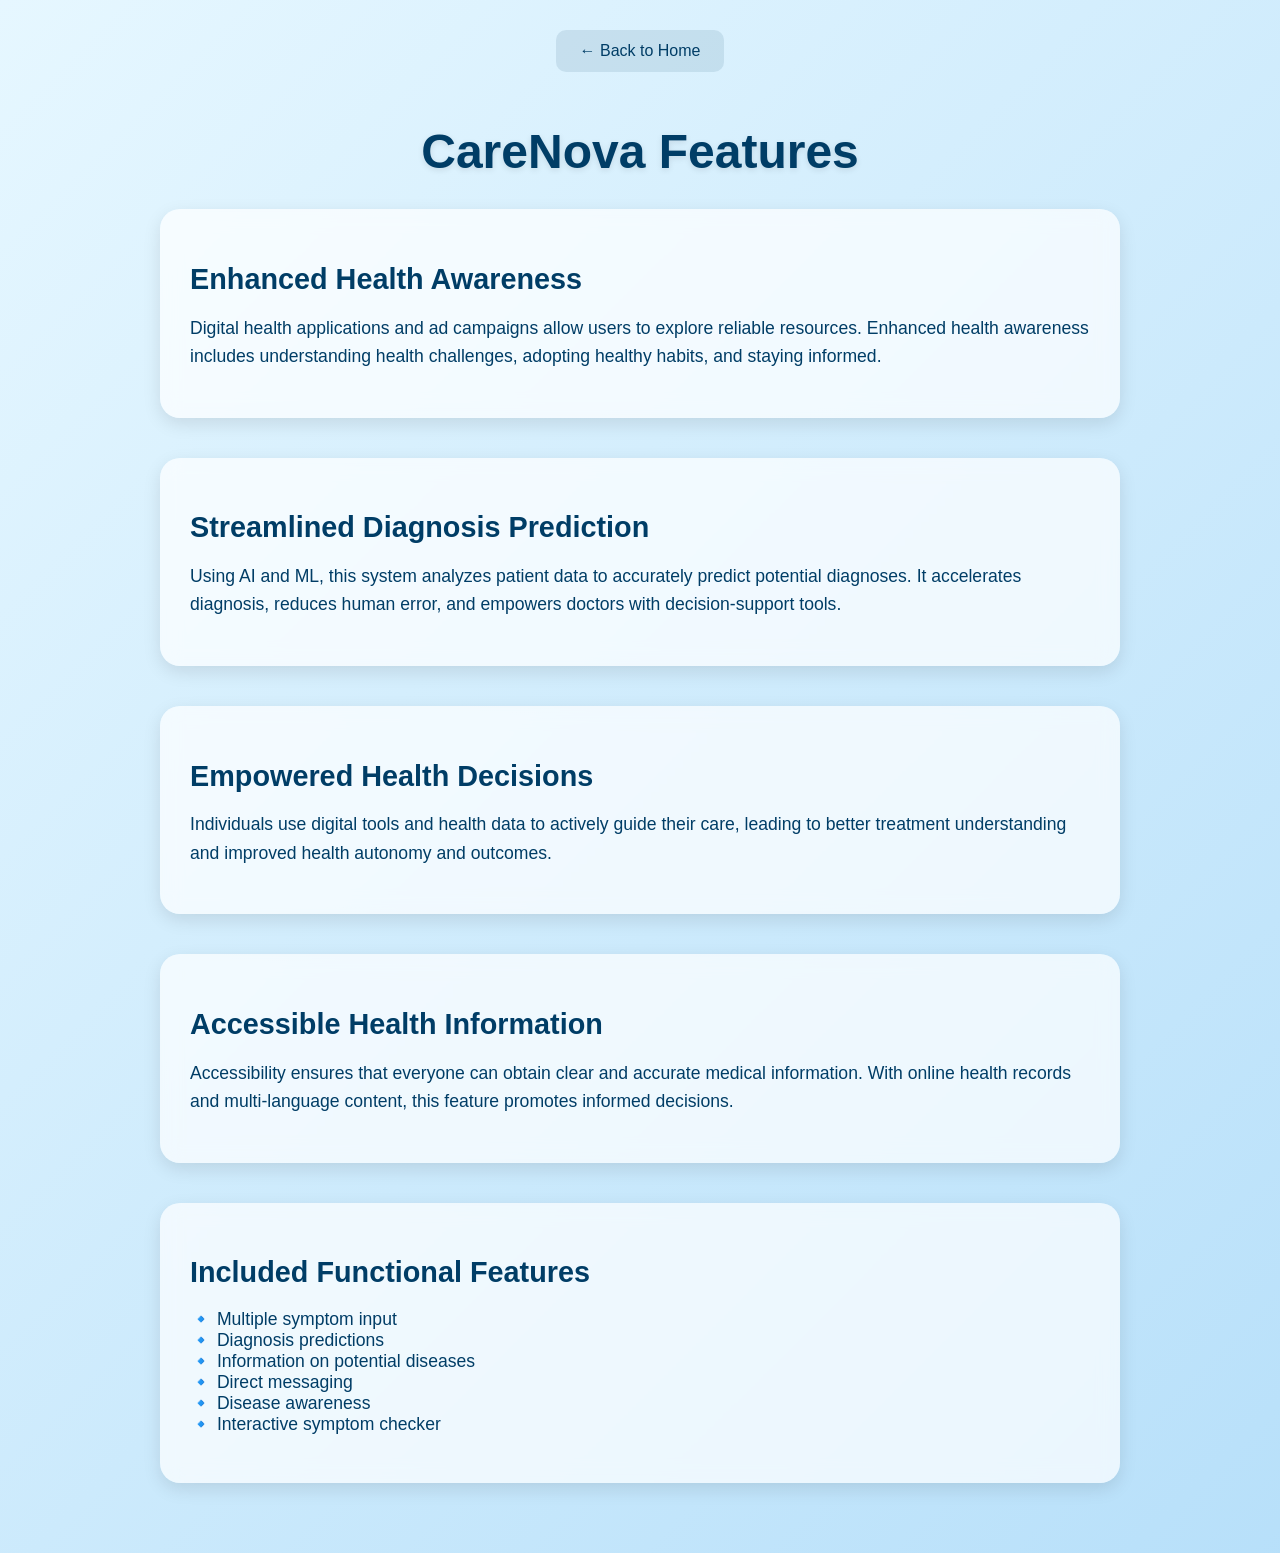
<file: features.html>
<!DOCTYPE html>
<html lang="en">
<head>
  <meta charset="UTF-8" />
  <meta name="viewport" content="width=device-width, initial-scale=1.0"/>
  <title>CareNova Features</title>
  <style>
    body {
      opacity:0; transition:opacity 0.6s ease-in-out;
      margin:0; font-family:'Segoe UI',sans-serif;
      background:linear-gradient(-45deg,#d0f0fd,#f0faff,#a8d8f8,#e6f7ff);
      background-size:400% 400%; animation:gradientBG 15s ease infinite;
      display:flex; flex-direction:column; align-items:center; padding:30px; color:#003d66;
    }
    body.fade-in { opacity:1; }
    @keyframes gradientBG {
      0%{background-position:0% 50%;} 50%{background-position:100% 50%;} 100%{background-position:0% 50%;}
    }
    h1 { font-size:3rem; margin-bottom:30px; text-align:center; text-shadow:0 2px 6px rgba(0,0,0,0.1); }
    .feature-box {
      background:rgba(255,255,255,0.7); border-radius:20px; padding:30px;
      max-width:900px; width:90%; backdrop-filter:blur(10px);
      box-shadow:0 6px 18px rgba(0,0,0,0.1); margin-bottom:40px;
      animation:fadeInUp 1s ease forwards; opacity:0;
    }
    .feature-box:nth-child(even) { animation-delay:0.3s; }
    .feature-box:nth-child(odd)  { animation-delay:0.6s; }
    @keyframes fadeInUp { 0%{transform:translateY(40px);opacity:0;} 100%{transform:translateY(0);opacity:1;} }
    h2 { margin-bottom:15px; font-size:1.8rem; color:#003d66; }
    p  { font-size:1.1rem; line-height:1.6; color:#003d66; }
    ul { margin-top:20px; list-style:none; padding:0; font-size:1.1rem; color:#003d66; }
    ul li::before { content:"🔹 "; }
    .back-btn {
      background-color:rgba(0,61,102,0.1); border:none; padding:12px 24px;
      border-radius:10px; color:#003d66; font-size:1rem; text-decoration:none;
      margin-bottom:20px; transition:background 0.3s ease; display:inline-block;
    }
    .back-btn:hover { background-color:rgba(0,61,102,0.2); }
  </style>
</head>
<body>
  <a href="index.html" class="back-btn">← Back to Home</a>
  <h1>CareNova Features</h1>

  <div class="feature-box">
    <h2>Enhanced Health Awareness</h2>
    <p>Digital health applications and ad campaigns allow users to explore reliable resources. Enhanced health awareness includes understanding health challenges, adopting healthy habits, and staying informed.</p>
  </div>
  <div class="feature-box">
    <h2>Streamlined Diagnosis Prediction</h2>
    <p>Using AI and ML, this system analyzes patient data to accurately predict potential diagnoses. It accelerates diagnosis, reduces human error, and empowers doctors with decision-support tools.</p>
  </div>
  <div class="feature-box">
    <h2>Empowered Health Decisions</h2>
    <p>Individuals use digital tools and health data to actively guide their care, leading to better treatment understanding and improved health autonomy and outcomes.</p>
  </div>
  <div class="feature-box">
    <h2>Accessible Health Information</h2>
    <p>Accessibility ensures that everyone can obtain clear and accurate medical information. With online health records and multi-language content, this feature promotes informed decisions.</p>
  </div>
  <div class="feature-box">
    <h2>Included Functional Features</h2>
    <ul>
      <li>Multiple symptom input</li>
      <li>Diagnosis predictions</li>
      <li>Information on potential diseases</li>
      <li>Direct messaging</li>
      <li>Disease awareness</li>
      <li>Interactive symptom checker</li>
    </ul>
  </div>

  <script>
    document.addEventListener("DOMContentLoaded", () => { document.body.classList.add("fade-in"); });
    document.querySelectorAll("a[href]").forEach(link => {
      const url = link.getAttribute("href");
      if (url && !url.startsWith("http") && !url.startsWith("mailto")) {
        link.addEventListener("click", function(e) {
          e.preventDefault();
          document.body.style.opacity = 0;
          setTimeout(() => { window.location.href = url; }, 400);
        });
      }
    });
  </script>
</body>
</html>
</file>
